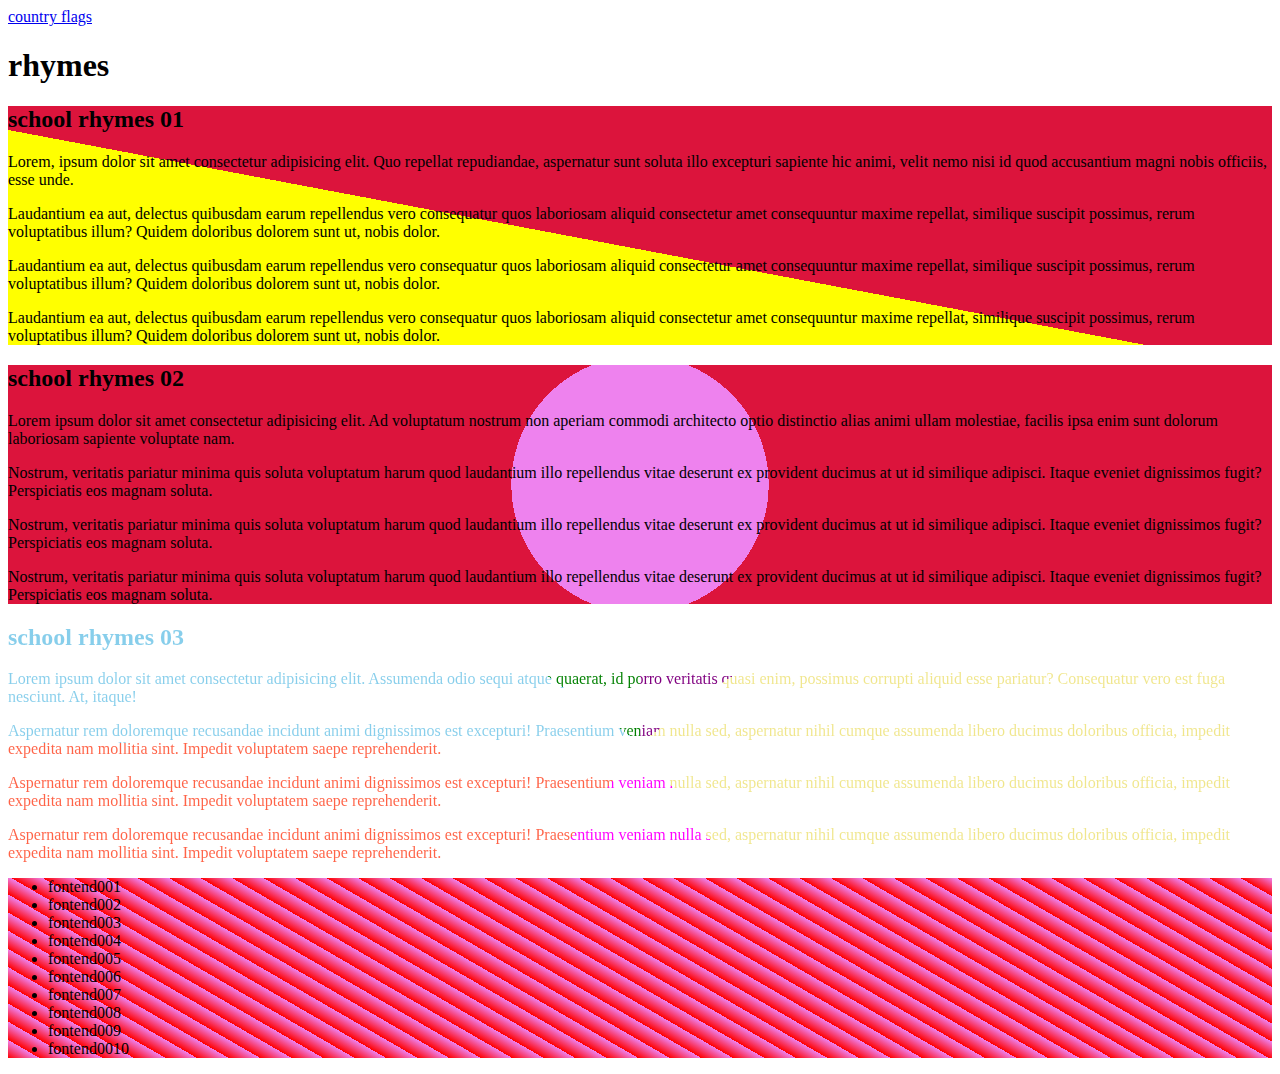
<file: index.html>
<!DOCTYPE html>
<html lang="en">
<head>
    <meta charset="UTF-8">
    <meta name="viewport" content="width=device-width, initial-scale=1.0">
    <title>introduction to css</title>
    <!-- <link rel="stylesheet" href="./styles/file.css"> -->
    <!-- <link rel="stylesheet" href="./styles/file2.css"> -->
     <link rel="stylesheet" href="styles/colors.css"> 
     <a href="./country.html" target="_blank" title="country flags">country flags</a>
</head>
<body>
    <main>
        <h1>rhymes</h1>

        <section>
            <h2>school rhymes 01</h2>
            <p>Lorem, ipsum dolor sit amet consectetur adipisicing elit. Quo repellat repudiandae, aspernatur sunt soluta illo excepturi sapiente hic animi, velit nemo nisi id quod accusantium magni nobis officiis, esse unde.</p>
            <p>Laudantium ea aut, delectus quibusdam earum repellendus vero consequatur quos laboriosam aliquid consectetur amet consequuntur maxime repellat, similique suscipit possimus, rerum voluptatibus illum? Quidem doloribus dolorem sunt ut, nobis dolor.</p>
            <p>Laudantium ea aut, delectus quibusdam earum repellendus vero consequatur quos laboriosam aliquid consectetur amet consequuntur maxime repellat, similique suscipit possimus, rerum voluptatibus illum? Quidem doloribus dolorem sunt ut, nobis dolor.</p>
            <p>Laudantium ea aut, delectus quibusdam earum repellendus vero consequatur quos laboriosam aliquid consectetur amet consequuntur maxime repellat, similique suscipit possimus, rerum voluptatibus illum? Quidem doloribus dolorem sunt ut, nobis dolor.</p>
        </section>
        <section>
            <h2>school rhymes 02</h2>
            <p>Lorem ipsum dolor sit amet consectetur adipisicing elit. Ad voluptatum nostrum non aperiam commodi architecto optio distinctio alias animi ullam molestiae, facilis ipsa enim sunt dolorum laboriosam sapiente voluptate nam.</p>
            <p>Nostrum, veritatis pariatur minima quis soluta voluptatum harum quod laudantium illo repellendus vitae deserunt ex provident ducimus at ut id similique adipisci. Itaque eveniet dignissimos fugit? Perspiciatis eos magnam soluta.</p>
            <p>Nostrum, veritatis pariatur minima quis soluta voluptatum harum quod laudantium illo repellendus vitae deserunt ex provident ducimus at ut id similique adipisci. Itaque eveniet dignissimos fugit? Perspiciatis eos magnam soluta.</p>
            <p>Nostrum, veritatis pariatur minima quis soluta voluptatum harum quod laudantium illo repellendus vitae deserunt ex provident ducimus at ut id similique adipisci. Itaque eveniet dignissimos fugit? Perspiciatis eos magnam soluta.</p>
        </section>
        <section>
            <h2>school rhymes 03</h2>
            <p>Lorem ipsum dolor sit amet consectetur adipisicing elit. Assumenda odio sequi atque quaerat, id porro veritatis quasi enim, possimus corrupti aliquid esse pariatur? Consequatur vero est fuga nesciunt. At, itaque!</p>
            <p>Aspernatur rem doloremque recusandae incidunt animi dignissimos est excepturi! Praesentium veniam nulla sed, aspernatur nihil cumque assumenda libero ducimus doloribus officia, impedit expedita nam mollitia sint. Impedit voluptatem saepe reprehenderit.</p>
            <p>Aspernatur rem doloremque recusandae incidunt animi dignissimos est excepturi! Praesentium veniam nulla sed, aspernatur nihil cumque assumenda libero ducimus doloribus officia, impedit expedita nam mollitia sint. Impedit voluptatem saepe reprehenderit.</p>
            <p>Aspernatur rem doloremque recusandae incidunt animi dignissimos est excepturi! Praesentium veniam nulla sed, aspernatur nihil cumque assumenda libero ducimus doloribus officia, impedit expedita nam mollitia sint. Impedit voluptatem saepe reprehenderit.</p>
        </section>
        <aside>
            <ul>
                <li>fontend001</li>
                <li>fontend002</li>
                <li>fontend003</li>
                <li>fontend004</li>
                <li>fontend005</li>
                <li>fontend006</li>
                <li>fontend007</li>
                <li>fontend008</li>
                <li>fontend009</li>
                <li>fontend0010</li>
            </ul>
        </aside>
    </main>
</body>
</html>
</file>
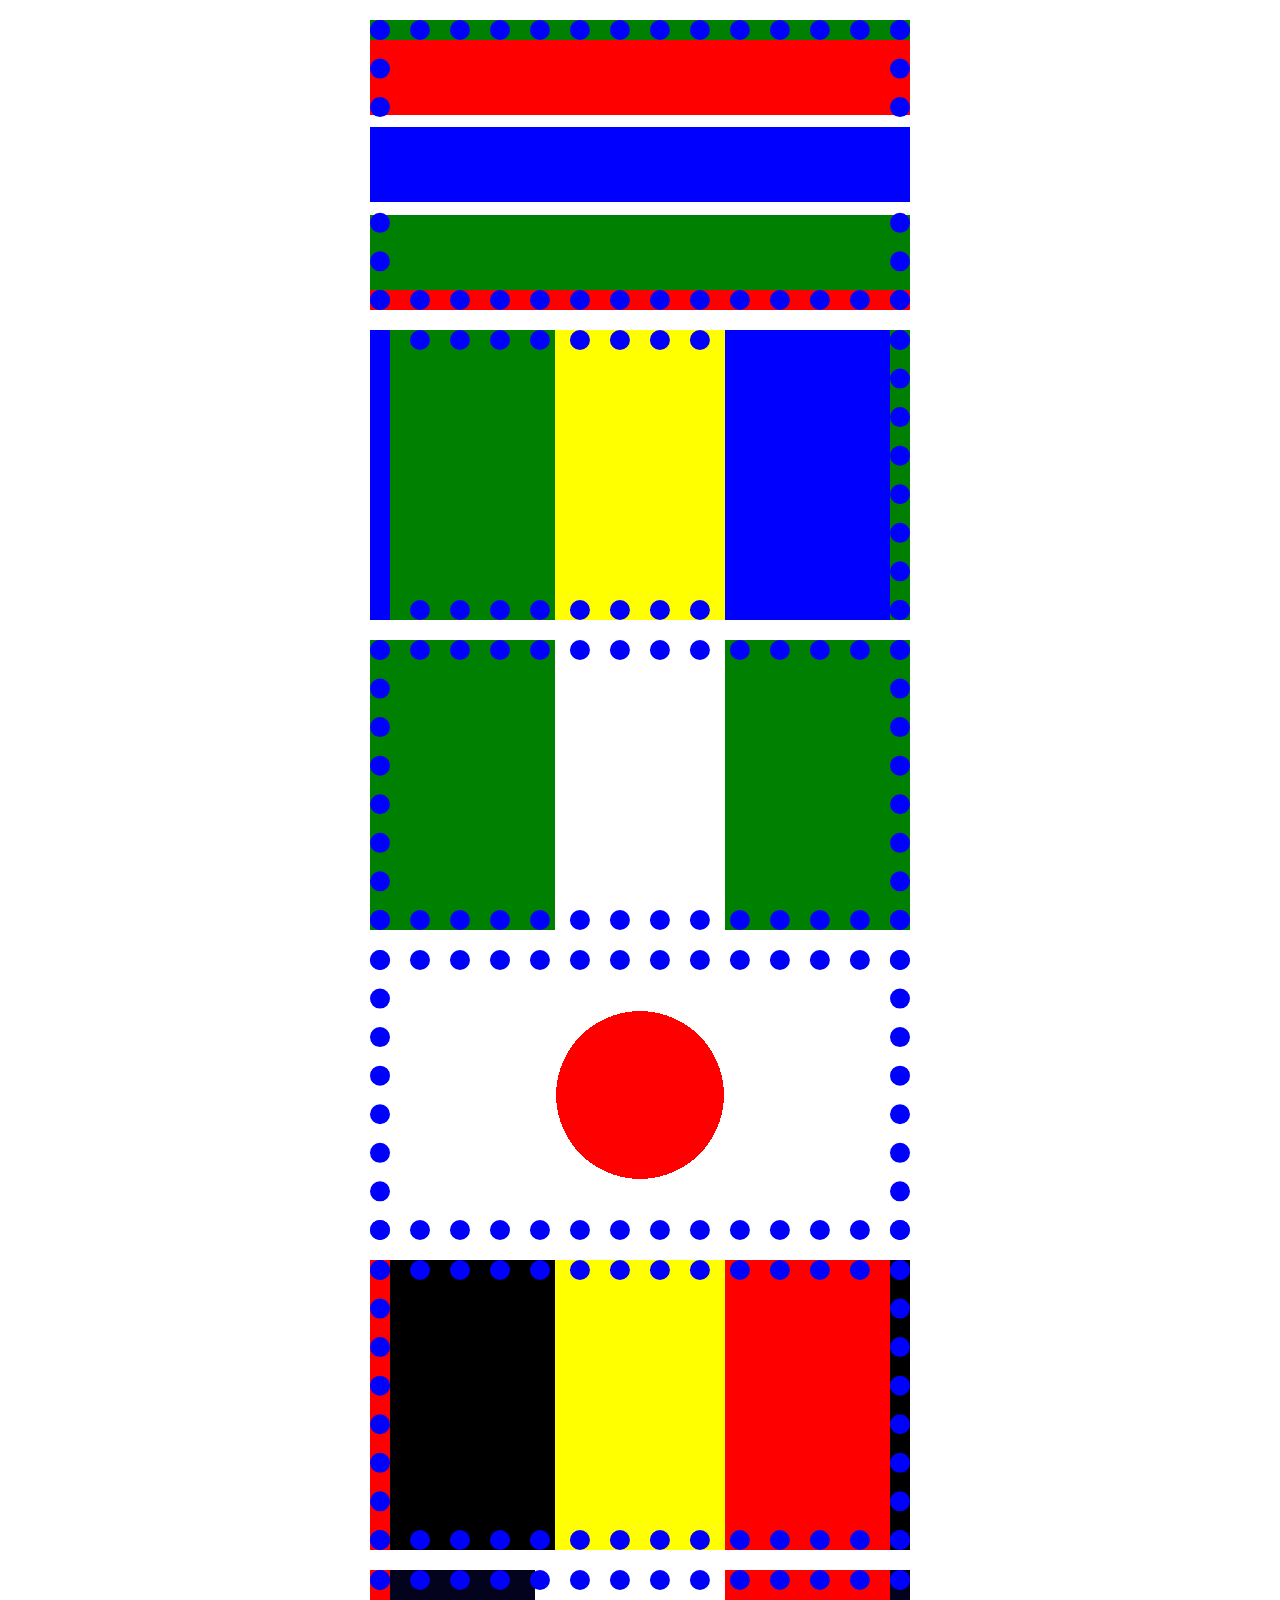
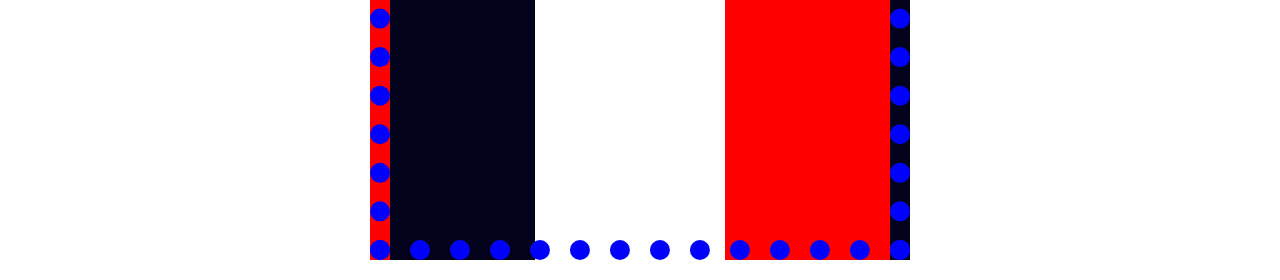
<file: country.html>
<!DOCTYPE html>
<html lang="en">
<head>
    <meta charset="UTF-8">
    <meta name="viewport" content="width=device-width, initial-scale=1.0">
    <link rel="stylesheet" href="styles/country.css">
    <title>Document</title>
    <style>
        section{
            width: 500px;
            height: 250px;
            margin: 20px auto;
            border: 20px dotted blue;
        }
    </style>
</head>
<body>
    <section></section>
    <section></section>
    <section></section>
    <section></section>
    <section></section>
    <section></section>
    
</body>
</html>
</file>
<file: styles/file.css>
/* cascading and specificity */
main > h1{
    color: red;
}

body h1{
    color: green;
}

/* class selector */
h2.one{
    color: green;
    font-size: 25px;
}

section h2.one{
    font-size: 50px;
    color: yellow;
}

/* pseudoclass selector */
ul, li{
    margin-top: 30px;
}

ul>:first-child, ul>:last-child{
    border: 10px double violet;
}


ul>:nth-child(even){
    border: 10px ridge navy
}

ul>:nth-child(3n+3){
    border: 10px dotted hotpink;
}

ul li{
    border: 10px double green;
}

li:last-of-type{
    background-color: khaki;
}
</file>
<file: styles/file2.css>
h1{
    color: fuchsia;
}

p{
    background-color: aqua;
}

h2 ~ p{
    background-color: crimson;
}

h2 + p{
    background-color: fuchsia;
}

/* section > *{
    /* border-right: 8px dashed green */

    /*{*/*/
        h2.one{
            color: green;
            font-size: 25px;
        }
        section .one{
            font-size: 30px;
            color:yellow;
        }
</file>
<file: styles/colors.css>
section:first-of-type{
    background: linear-gradient(90deg, #3c9 70%, #00f 70%,blue 85%,
    );
    background: linear-gradient(90deg, green 33%, #fff 33%, #fff 67%, green 67%);

    background-image: linear-gradient(to top right, yellow 45%, crimson 45%);

}

section:nth-of-type(2){
    background: radial-gradient(circle, violet 20%, crimson 20%);

}

section:nth-of-type(3){
    color: transparent;
    background: conic-gradient(
        purple 15%,
        khaki 15%,
        khaki 40%,
        fuchsia 40%,
        fuchsia 60%,
        tomato 60%,
        tomato 75%,
        skyblue 75%,
        skyblue 85%,
        green 85%
    );
    -webkit-background-clip: text;
}

aside{
    background: repeating-linear-gradient(30deg, red 8%, violet 10%
    );
}
</file>
<file: styles/country.css>
section:first-of-type{
    background: linear-gradient(180deg, red 30%, white 30%, white 35%, blue 35%, blue 65%, white 65%, white 70%, green 70%);

}

section:nth-of-type(2){
    background: linear-gradient(90deg, green 33%, yellow 33%, yellow 67%, blue 67%);

}

section:nth-of-type(3){
    background: linear-gradient(90deg, green 33%, white 33%, white 67%, green 67%);

}

section:nth-of-type(4){
    background: radial-gradient(circle, red 30%, white 30%);
}

section:nth-of-type(5){
    background: linear-gradient(90deg, black 33%, yellow 33%, yellow 67%, red 67%);

}

section:nth-of-type(6){
    background: linear-gradient(90deg, rgb(3, 3, 29) 29%, white 29%, white 67%, red 3%);
}
</file>
